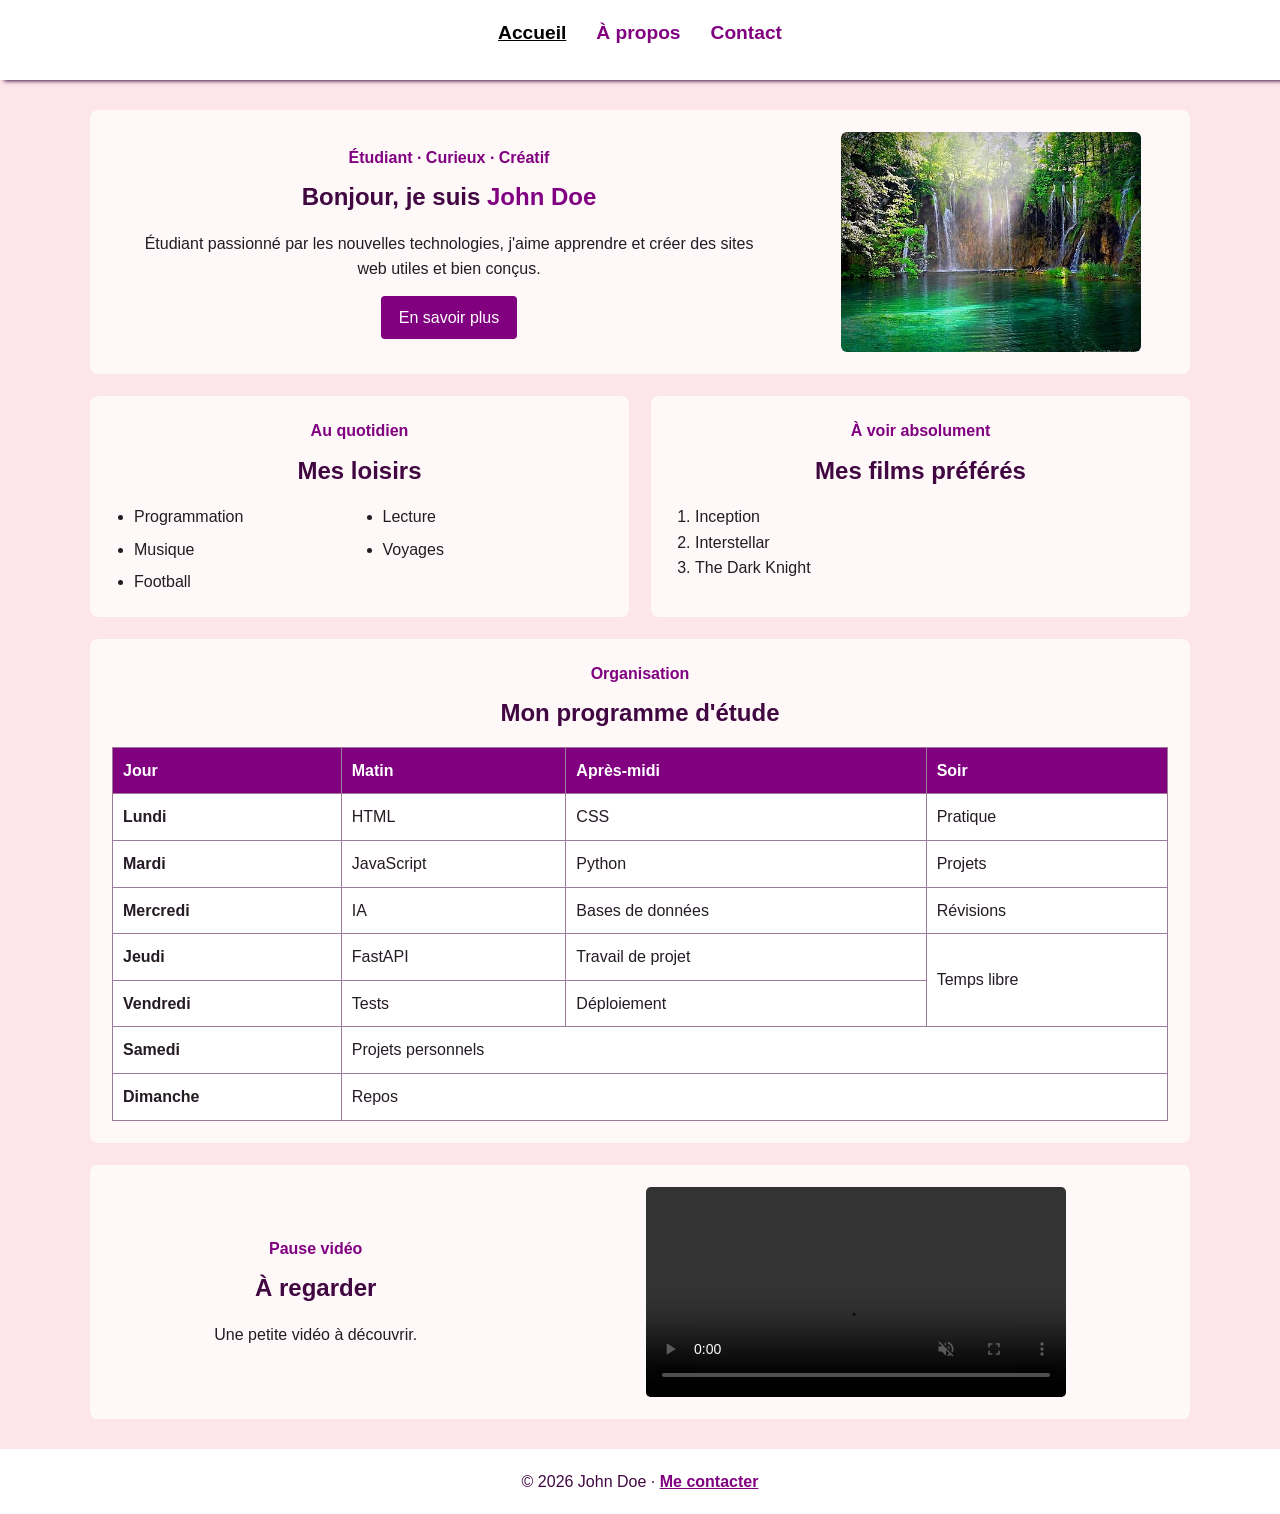
<file: index.html>
<!doctype html>
<html lang="fr">
<head>
  <meta charset="utf-8">
  <meta name="viewport" content="width=device-width, initial-scale=1">
  <meta name="description" content="Découvrez le profil, les loisirs et le programme d'étude de John Doe.">
  <title>Accueil | John Doe</title>
  <link rel="stylesheet" href="style.css">
</head>
<body>
  <header class="site-header">
    <a class="brand" href="index.html">John Doe</a>
    <nav aria-label="Navigation principale">
      <ul class="nav-list">
        <li><a class="active" aria-current="page" href="index.html">Accueil</a></li>
        <li><a href="a_propos.html">À propos</a></li>
        <li><a href="contact.html">Contact</a></li>
      </ul>
    </nav>
  </header>

  <main class="container">
    <section class="hero card">
      <div class="hero-copy">
        <p class="eyebrow">Étudiant · Curieux · Créatif</p>
        <h1>Bonjour, je suis <span>John Doe</span></h1>
        <p>Étudiant passionné par les nouvelles technologies, j'aime apprendre et créer des sites web utiles et bien conçus.</p>
        <a class="button" href="a_propos.html">En savoir plus</a>
      </div>
      <img class="profile-image" src="isset/img/images.jpg" alt="Portrait de John Doe">
    </section>

    <section class="content-grid" aria-label="Mes centres d'intérêt">
      <article class="card">
        <p class="eyebrow">Au quotidien</p>
        <h2>Mes loisirs</h2>
        <ul class="pretty-list">
          <li>Programmation</li><li>Lecture</li><li>Musique</li><li>Voyages</li><li>Football</li>
        </ul>
      </article>
      <article class="card">
        <p class="eyebrow">À voir absolument</p>
        <h2>Mes films préférés</h2>
        <ol class="pretty-list numbered">
          <li>Inception</li><li>Interstellar</li><li>The Dark Knight</li>
        </ol>
      </article>
    </section>

    <section class="card schedule-section">
      <p class="eyebrow">Organisation</p>
      <h2>Mon programme d'étude</h2>
      <div class="table-wrap">
        <table>
          <thead><tr><th scope="col">Jour</th><th scope="col">Matin</th><th scope="col">Après-midi</th><th scope="col">Soir</th></tr></thead>
          <tbody>
            <tr><th scope="row">Lundi</th><td>HTML</td><td>CSS</td><td>Pratique</td></tr>
            <tr><th scope="row">Mardi</th><td>JavaScript</td><td>Python</td><td>Projets</td></tr>
            <tr><th scope="row">Mercredi</th><td>IA</td><td>Bases de données</td><td>Révisions</td></tr>
            <tr><th scope="row">Jeudi</th><td>FastAPI</td><td>Travail de projet</td><td rowspan="2">Temps libre</td></tr>
            <tr><th scope="row">Vendredi</th><td>Tests</td><td>Déploiement</td></tr>
            <tr><th scope="row">Samedi</th><td colspan="3">Projets personnels</td></tr>
            <tr><th scope="row">Dimanche</th><td colspan="3">Repos</td></tr>
          </tbody>
        </table>
      </div>
    </section>

    <section class="card media-section">
      <div><p class="eyebrow">Pause vidéo</p><h2>À regarder</h2><p>Une petite vidéo à découvrir.</p></div>
      <video src="isset/video/video.mp4" controls muted preload="metadata">Votre navigateur ne prend pas en charge la lecture vidéo.</video>
    </section>
  </main>
  <footer class="site-footer"><p>© 2026 John Doe · <a href="contact.html">Me contacter</a></p></footer>
</body>
</html>
</file>
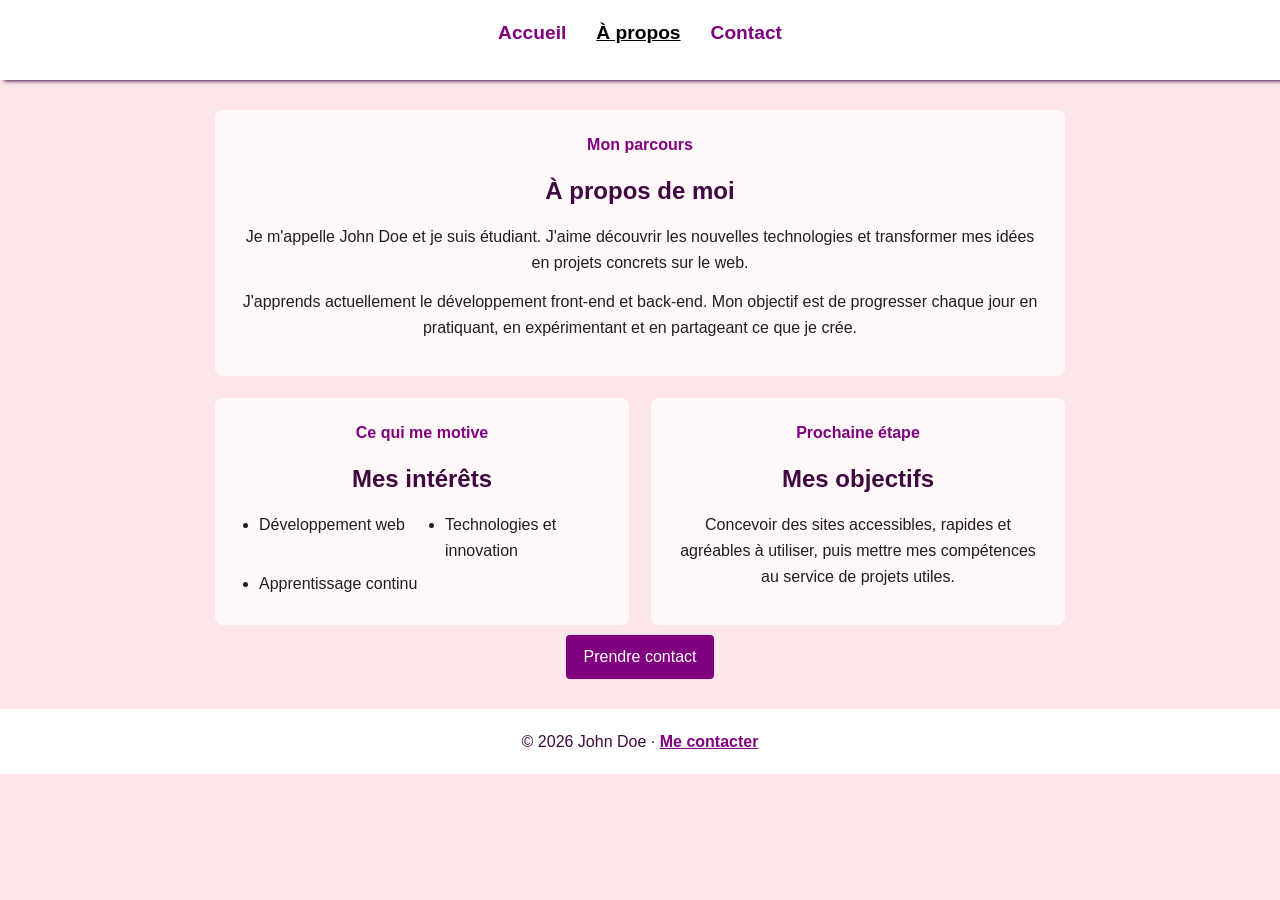
<file: a_propos.html>
<!doctype html>
<html lang="fr">
<head>
  <meta charset="utf-8">
  <meta name="viewport" content="width=device-width, initial-scale=1">
  <meta http-equiv="refresh" content="0; url=about.html">
  <title>À propos | John Doe</title>
  <link rel="stylesheet" href="style.css">
</head>
<body><main class="container page-content"><section class="card"><p class="eyebrow">Mon parcours</p><h1>À propos de moi</h1><p>Consultez ma page de présentation.</p><a class="button" href="about.html">Voir la page À propos</a></section></main></body>
</html>
</file>
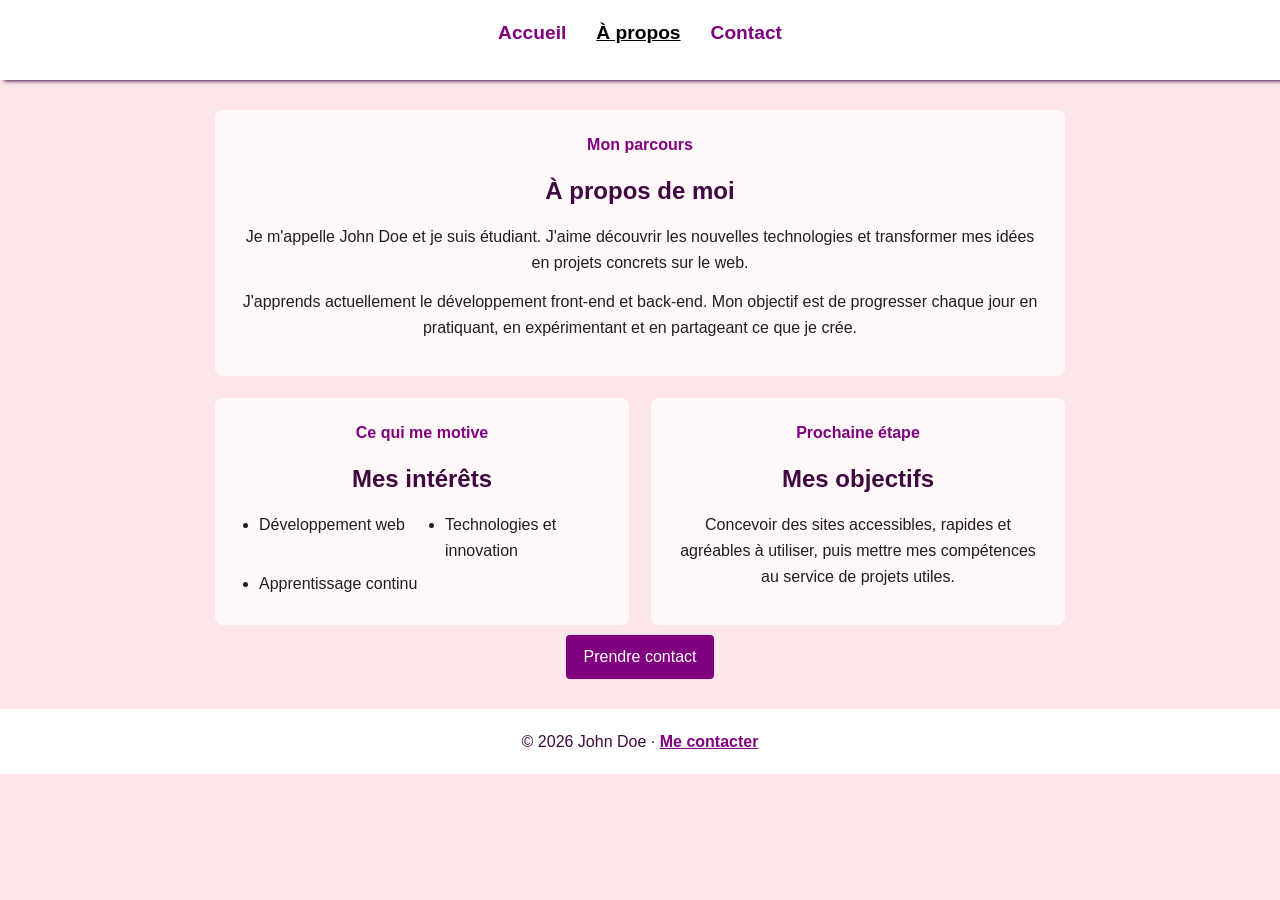
<file: about.html>
<!doctype html>
<html lang="fr">
<head>
  <meta charset="utf-8">
  <meta name="viewport" content="width=device-width, initial-scale=1">
  <title>À propos | John Doe</title>
  <link rel="stylesheet" href="style.css">
</head>
<body>
  <header class="site-header">
    <a class="brand" href="index.html">John Doe</a>
    <nav aria-label="Navigation principale"><ul class="nav-list">
      <li><a href="index.html">Accueil</a></li><li><a class="active" aria-current="page" href="a_propos.html">À propos</a></li><li><a href="contact.html">Contact</a></li>
    </ul></nav>
  </header>
  <main class="container page-content">
    <section class="card">
      <p class="eyebrow">Mon parcours</p>
      <h1>À propos de moi</h1>
      <p>Je m'appelle John Doe et je suis étudiant. J'aime découvrir les nouvelles technologies et transformer mes idées en projets concrets sur le web.</p>
      <p>J'apprends actuellement le développement front-end et back-end. Mon objectif est de progresser chaque jour en pratiquant, en expérimentant et en partageant ce que je crée.</p>
    </section>
    <section class="content-grid">
      <article class="card"><p class="eyebrow">Ce qui me motive</p><h2>Mes intérêts</h2><ul class="pretty-list"><li>Développement web</li><li>Technologies et innovation</li><li>Apprentissage continu</li></ul></article>
      <article class="card"><p class="eyebrow">Prochaine étape</p><h2>Mes objectifs</h2><p>Concevoir des sites accessibles, rapides et agréables à utiliser, puis mettre mes compétences au service de projets utiles.</p></article>
    </section>
    <a class="button" href="contact.html">Prendre contact</a>
  </main>
  <footer class="site-footer"><p>© 2026 John Doe · <a href="contact.html">Me contacter</a></p></footer>
</body>
</html>
</file>
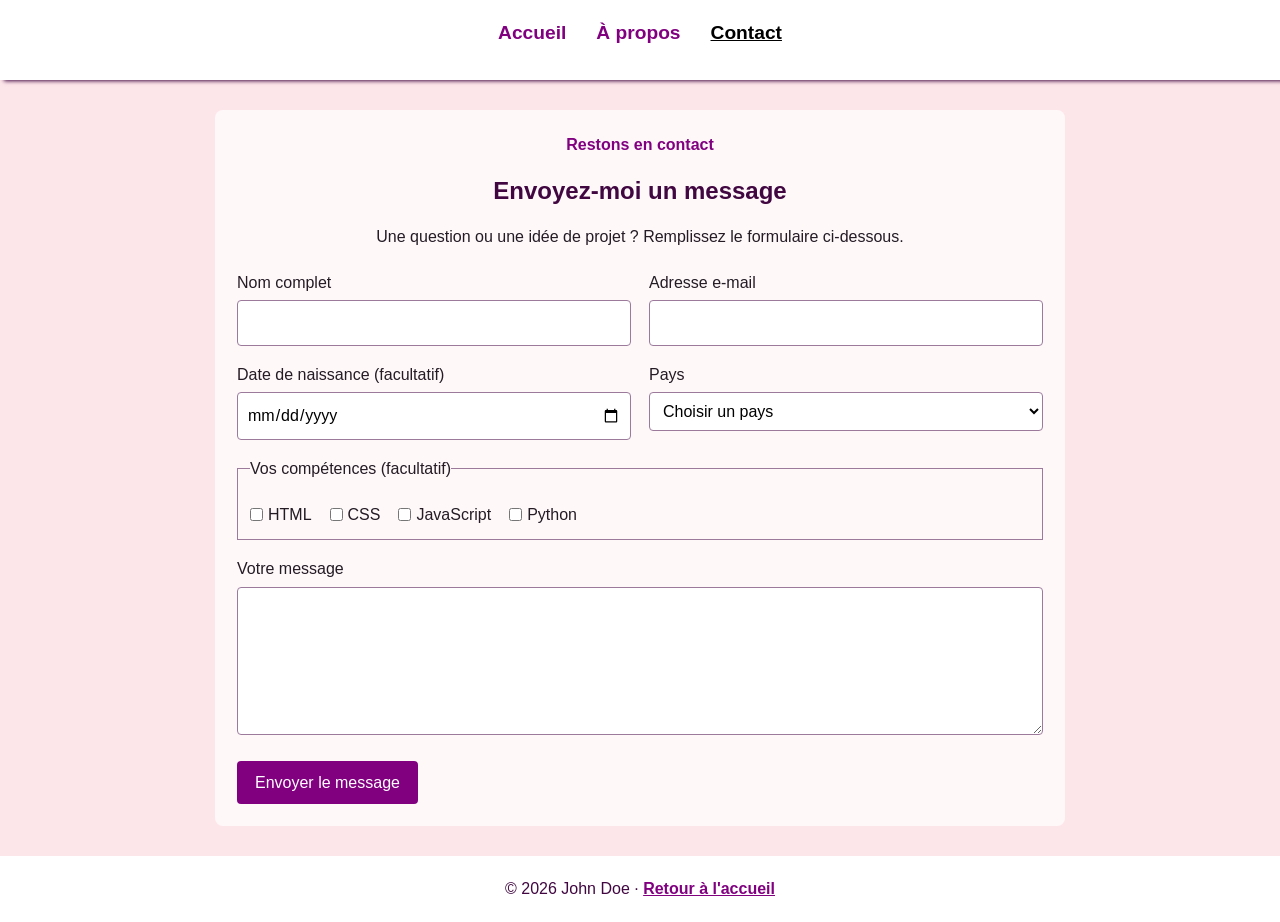
<file: contact.html>
<!doctype html>
<html lang="fr">
<head>
  <meta charset="utf-8">
  <meta name="viewport" content="width=device-width, initial-scale=1">
  <meta name="description" content="Contactez John Doe grâce au formulaire de cette page.">
  <title>Contact | John Doe</title>
  <link rel="stylesheet" href="style.css">
</head>
<body>
  <header class="site-header">
    <a class="brand" href="index.html">John Doe</a>
    <nav aria-label="Navigation principale"><ul class="nav-list">
      <li><a href="index.html">Accueil</a></li><li><a href="a_propos.html">À propos</a></li><li><a class="active" aria-current="page" href="contact.html">Contact</a></li>
    </ul></nav>
  </header>
  <main class="container page-content">
    <section class="card form-card">
      <p class="eyebrow">Restons en contact</p>
      <h1>Envoyez-moi un message</h1>
      <p>Une question ou une idée de projet ? Remplissez le formulaire ci-dessous.</p>
      <form action="#" method="post">
        <div class="form-grid">
          <div class="field"><label for="fullname">Nom complet</label><input type="text" id="fullname" name="fullname" autocomplete="name" required></div>
          <div class="field"><label for="email">Adresse e-mail</label><input type="email" id="email" name="email" autocomplete="email" required></div>
          <div class="field"><label for="birth">Date de naissance <span class="optional">(facultatif)</span></label><input type="date" id="birth" name="birth"></div>
          <div class="field"><label for="country">Pays</label><select id="country" name="country"><option value="">Choisir un pays</option><option value="cote-ivoire">Côte d'Ivoire</option><option value="senegal">Sénégal</option><option value="france">France</option></select></div>
        </div>
        <fieldset><legend>Vos compétences <span class="optional">(facultatif)</span></legend><div class="choice-list">
          <label><input type="checkbox" name="skills" value="html"> HTML</label><label><input type="checkbox" name="skills" value="css"> CSS</label><label><input type="checkbox" name="skills" value="javascript"> JavaScript</label><label><input type="checkbox" name="skills" value="python"> Python</label>
        </div></fieldset>
        <div class="field"><label for="message">Votre message</label><textarea id="message" name="message" rows="5" required></textarea></div>
        <button class="button" type="submit">Envoyer le message</button>
      </form>
    </section>
  </main>
  <footer class="site-footer"><p>© 2026 John Doe · <a href="index.html">Retour à l'accueil</a></p></footer>
</body>
</html>
</file>
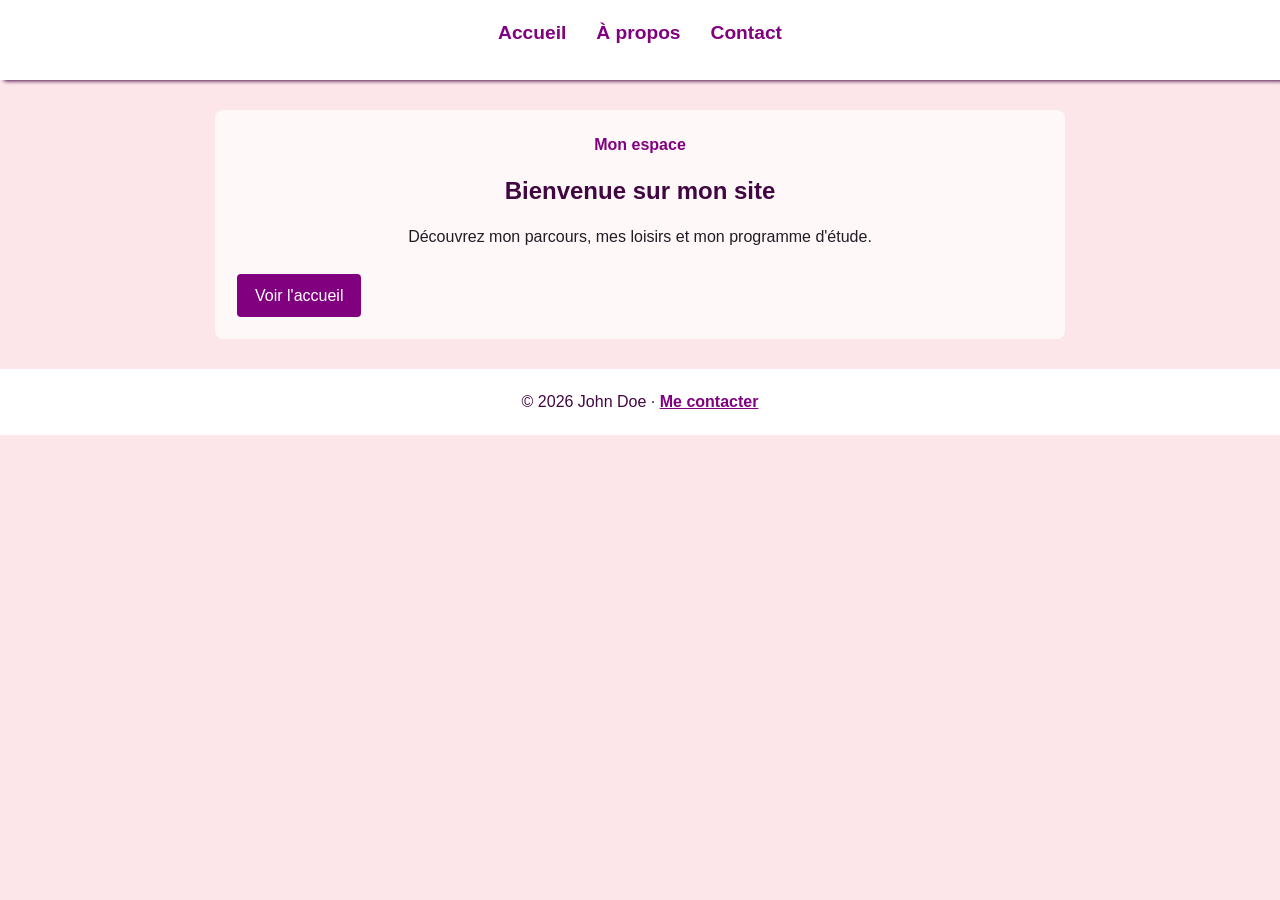
<file: mon.html>
<!doctype html>
<html lang="fr">
<head>
  <meta charset="utf-8">
  <meta name="viewport" content="width=device-width, initial-scale=1">
  <title>Mon espace | John Doe</title>
  <link rel="stylesheet" href="style.css">
</head>
<body>
  <header class="site-header"><a class="brand" href="index.html">John Doe</a><nav aria-label="Navigation principale"><ul class="nav-list"><li><a href="index.html">Accueil</a></li><li><a href="a_propos.html">À propos</a></li><li><a href="contact.html">Contact</a></li></ul></nav></header>
  <main class="container page-content"><section class="card"><p class="eyebrow">Mon espace</p><h1>Bienvenue sur mon site</h1><p>Découvrez mon parcours, mes loisirs et mon programme d'étude.</p><a class="button" href="index.html">Voir l'accueil</a></section></main>
  <footer class="site-footer"><p>© 2026 John Doe · <a href="contact.html">Me contacter</a></p></footer>
</body>
</html>
</file>
<file: style.css>
* {
  margin: 0;
  padding: 0;
  box-sizing: border-box;
}

body {
  min-width: 320px;
  overflow-x: hidden;
  background-color: rgba(253, 216, 222, 0.615);
  color: #241b24;
  font-family: Arial, sans-serif;
  line-height: 1.6;
}

.site-header {
  width: 100%;
  min-height: 80px;
  padding: 18px 5%;
  background-color: #fff;
  box-shadow: 4px 1px 4px #410741;
}

.brand {
  display: none;
}

.nav-list {
  display: flex;
  justify-content: center;
  align-items: center;
  flex-wrap: wrap;
  gap: 30px;
  list-style: none;
}

.nav-list a {
  color: purple;
  font-size: 1.2rem;
  font-weight: bold;
  text-decoration: none;
}

.nav-list li {
  transition: transform .3s ease-out;
}

.nav-list li:hover {
  transform: scale(1.08);
}

.nav-list a:hover,
.nav-list a.active {
  color: #000;
  text-decoration: underline;
}

.container {
  width: 90%;
  max-width: 1100px;
  margin: 30px auto;
}

.card {
  margin-bottom: 22px;
  padding: 22px;
  background: rgba(255, 255, 255, .72);
  border-radius: 8px;
}

h1,
h2 {
  margin-bottom: 14px;
  color: #410741;
  text-align: center;
}

.eyebrow {
  margin-bottom: 8px;
  color: purple;
  font-weight: bold;
  text-align: center;
}

.hero {
  display: flex;
  align-items: center;
  justify-content: space-around;
  gap: 28px;
}

.hero-copy {
  max-width: 620px;
  text-align: center;
}

.hero-copy > p:not(.eyebrow),
.page-content p {
  margin-bottom: 14px;
  text-align: center;
}

.hero h1 span {
  color: purple;
}

.profile-image {
  display: block;
  width: 38%;
  max-width: 300px;
  max-height: 220px;
  object-fit: cover;
  border-radius: 6px;
}

.button {
  display: inline-block;
  margin-top: 10px;
  padding: 9px 18px;
  border: 0;
  border-radius: 4px;
  color: #fff;
  background: purple;
  font: inherit;
  text-decoration: none;
  cursor: pointer;
}

.button:hover {
  background: #410741;
}

.hero-copy .button,
.page-content > .button {
  display: table;
  margin-right: auto;
  margin-left: auto;
}

.content-grid {
  display: grid;
  grid-template-columns: repeat(2, minmax(0, 1fr));
  gap: 22px;
}

.content-grid .card {
  margin-bottom: 0;
}

.pretty-list {
  display: grid;
  grid-template-columns: repeat(2, minmax(0, 1fr));
  gap: 7px 24px;
  margin: 10px 0 0 22px;
}

.numbered {
  display: block;
}

.schedule-section {
  margin-top: 22px;
}

.table-wrap {
  overflow-x: auto;
}

table {
  width: 100%;
  min-width: 560px;
  border-collapse: collapse;
  background: #fff;
}

th,
td {
  padding: 10px;
  border: 1px solid #9c7a9c;
  text-align: left;
}

thead {
  color: #fff;
  background: purple;
}

.media-section {
  display: flex;
  align-items: center;
  justify-content: space-around;
  gap: 24px;
  margin-top: 22px;
}

.media-section video {
  width: min(100%, 420px);
  border-radius: 5px;
}

.page-content {
  max-width: 850px;
}

.form-card > p:not(.eyebrow) {
  text-align: center;
}

form {
  margin-top: 20px;
}

.form-grid {
  display: grid;
  grid-template-columns: repeat(2, minmax(0, 1fr));
  gap: 0 18px;
}

.field {
  display: flex;
  flex-direction: column;
  gap: 5px;
  margin-bottom: 16px;
}

input:not([type="checkbox"]),
select,
textarea {
  width: 100%;
  padding: 9px;
  border: 1px solid #9c7a9c;
  border-radius: 4px;
  background: #fff;
  font: inherit;
}

fieldset {
  margin-bottom: 16px;
  padding: 12px;
  border: 1px solid #9c7a9c;
}

.choice-list {
  display: flex;
  flex-wrap: wrap;
  gap: 8px 18px;
  margin-top: 8px;
}

.choice-list label {
  display: inline-flex;
  align-items: center;
  gap: 5px;
}

.site-footer {
  padding: 20px;
  background: #fff;
  color: #410741;
  text-align: center;
}

.site-footer a {
  color: purple;
  font-weight: bold;
}

@media (max-width: 650px) {
  .nav-list {
    gap: 10px 18px;
  }

  .nav-list a {
    font-size: 1rem;
  }

  .container {
    width: 94%;
    margin-top: 20px;
  }

  .hero,
  .media-section {
    flex-direction: column;
  }

  .profile-image {
    width: min(80%, 280px);
  }

  .content-grid,
  .form-grid {
    grid-template-columns: 1fr;
  }

  .pretty-list {
    grid-template-columns: 1fr;
  }
}
</file>
